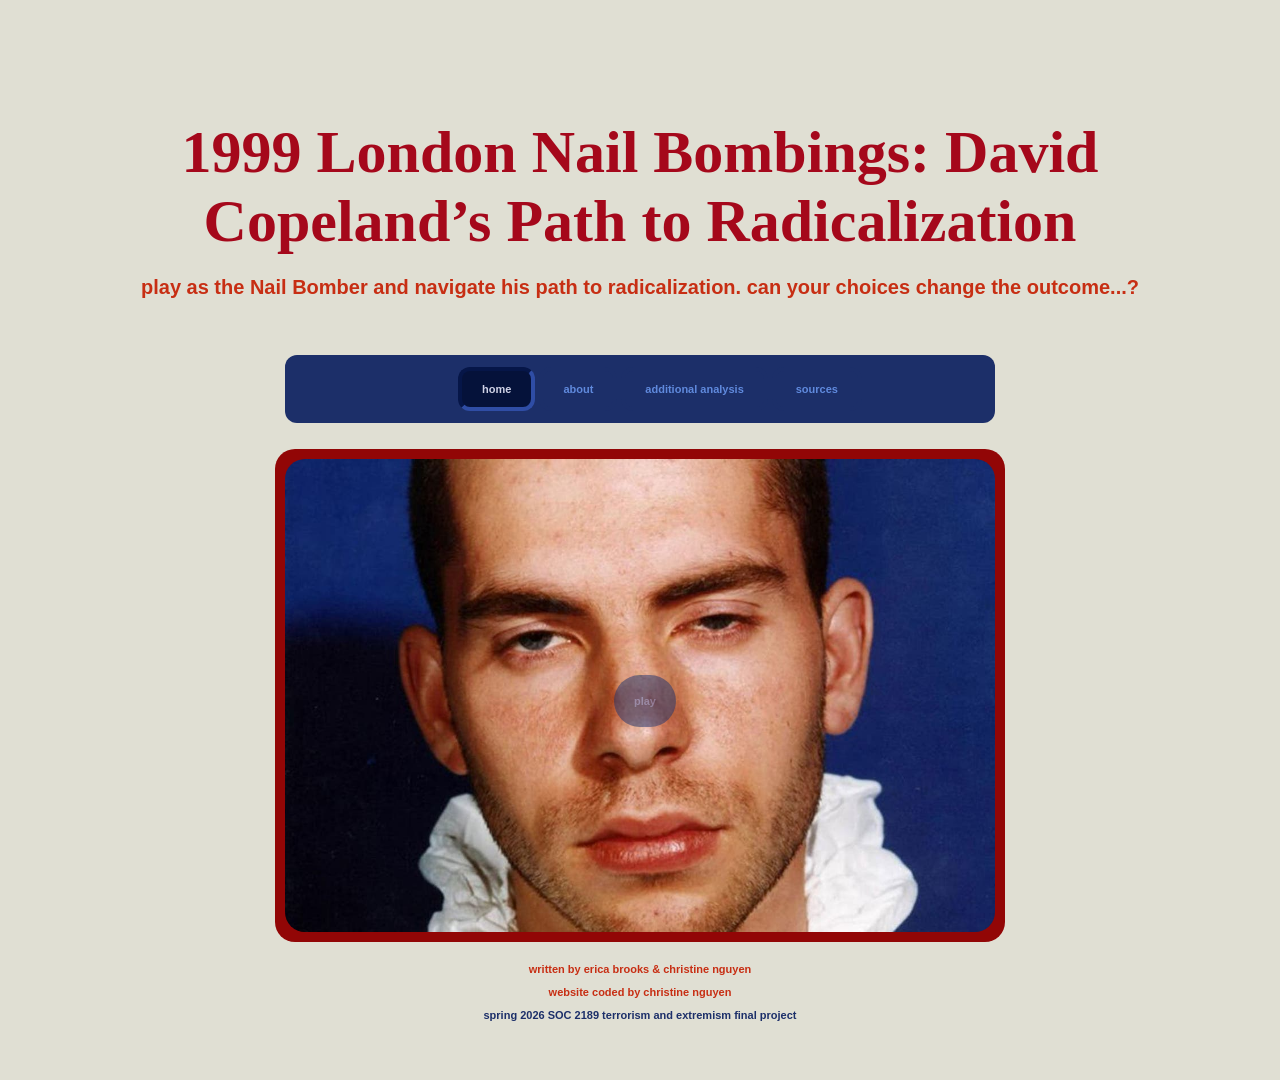
<file: index.html>
<html>
    <head>
        <title>home</title>
        <link href="./static/style.css" rel="stylesheet" type="text/css" />
    </head>
    <body>
        <div id="body">
            <div class="logo_container">
                <div align="center">
                    <p class="title">1999 London Nail Bombings: David Copeland’s Path to Radicalization</p>
                    <p class="header">play as the Nail Bomber and navigate his path to radicalization. can your choices change the outcome...? </p>
                </div>
            </div>
            <div class="nav" align="center">
                <ul>
                    <li><a class="active" href="index.html">home</a></li>
                    <li><a href="about.html">about</a></li>
                    <li><a href="analysis.html">additional analysis</a></li>
                    <li><a href="sources.html">sources</a></li>
                </ul>
            </div>
            
            <div class="img_container">
                <div align="center">
                    <img class="img"src="static/images/david.jpg" width="70%" alt=" img here">
                    <a class="play_button" href="play.html">play</a>
                </div>
            </div>
            <div align="center">
                <p class="orange">written by erica brooks & christine nguyen</p>
                <p class="orange">website coded by christine nguyen</p>
                <p class="blue"> spring 2026 SOC 2189 terrorism and extremism final project</p>
            </div>
        </div>


    </body>
</html>
</file>
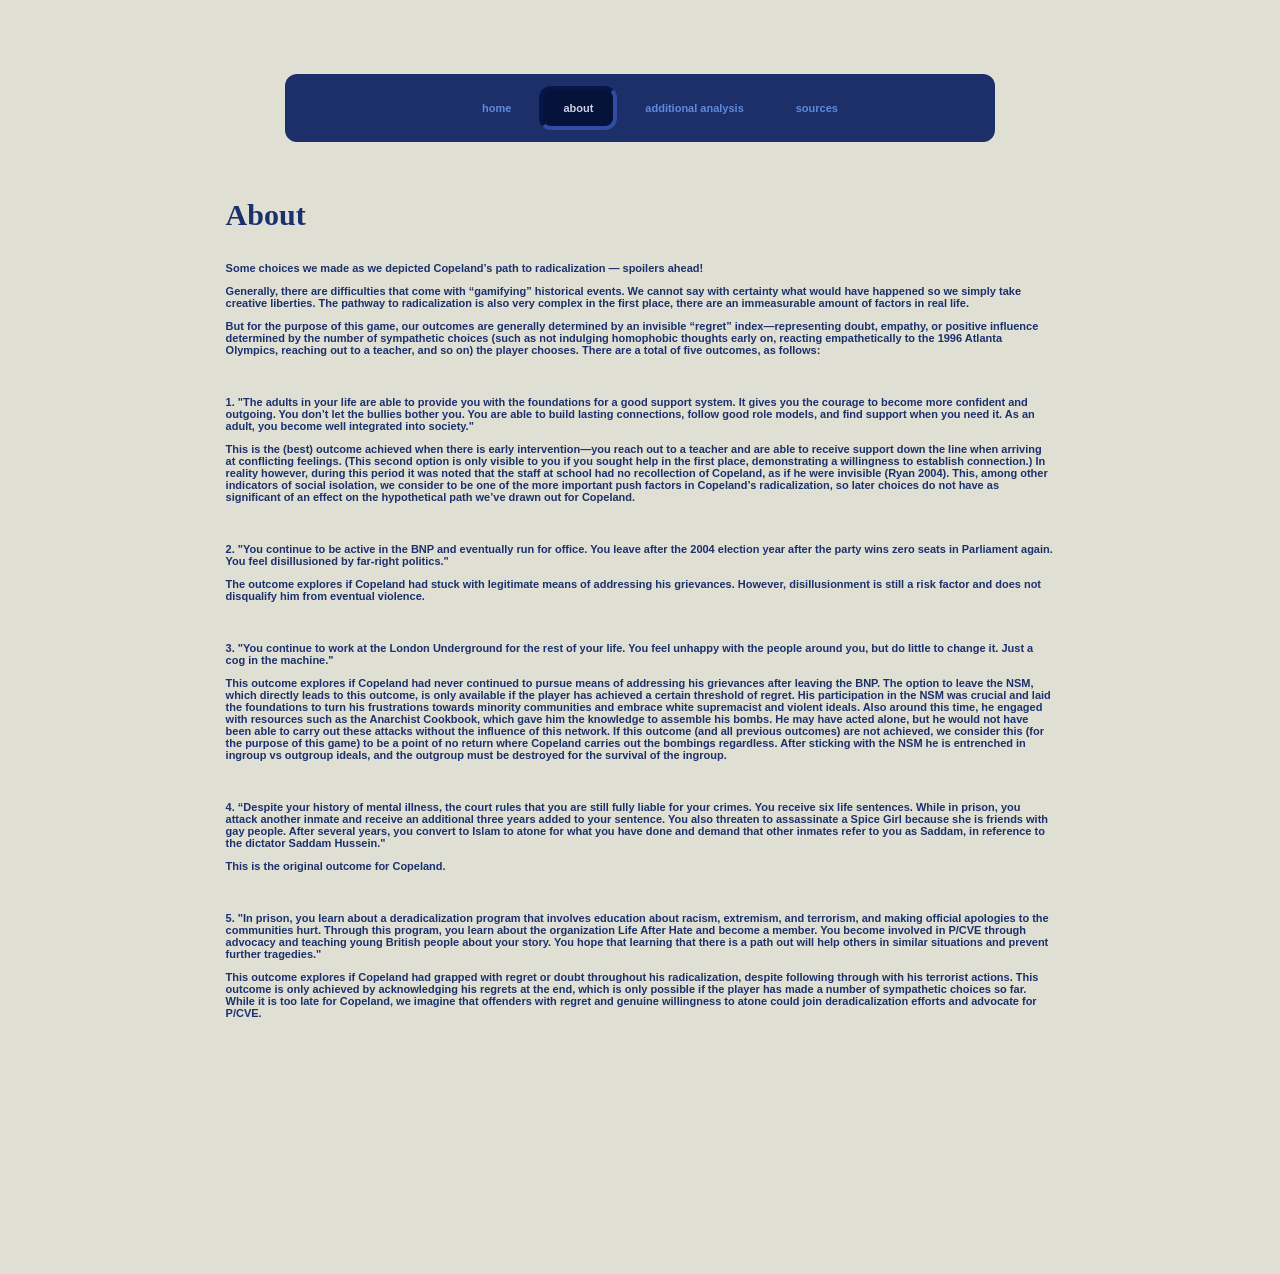
<file: about.html>
<html>
    <head>
        <title>about</title>
        <link href="./static/style.css" rel="stylesheet" type="text/css" />
    </head>
    <body>
        <div id="body">
            <div class="nav" align="center">
                <ul>
                    <li><a href="index.html">home</a></li>
                    <li><a class="active" href="about.html">about</a></li>
                    <li><a href="analysis.html">additional analysis</a></li>
                    <li><a href="sources.html">sources</a></li>
                </ul>
            </div>
            <div class="analysis" align="left">
                <p class="analysis_header">About</p>
                <p class="analysis_text">Some choices we made as we depicted Copeland’s path to radicalization — spoilers ahead!</p>
                <p class="analysis_text">Generally, there are difficulties that come with “gamifying” historical events. We cannot say with certainty what would have happened so we simply take creative liberties. The pathway to radicalization is also very complex in the first place, there are an immeasurable amount of factors in real life.</p>
                <p class="analysis_text">But for the purpose of this game, our outcomes are generally determined by an invisible “regret” index—representing doubt, empathy, or positive influence determined by the number of sympathetic choices (such as not indulging homophobic thoughts early on, reacting empathetically to the 1996 Atlanta Olympics, reaching out to a teacher, and so on) the player chooses. There are a total of five outcomes, as follows:</p>
                <br>
                <p class="analysis_text">1. "The adults in your life are able to provide you with the foundations for a good support system. It gives you the courage to become more confident and outgoing. You don’t let the bullies bother you. You are able to build lasting connections, follow good role models, and find support when you need it. As an adult, you become well integrated into society."</p>
                <p class="analysis_text">This is the (best) outcome achieved when there is early intervention—you reach out to a teacher and are able to receive support down the line when arriving at conflicting feelings. (This second option is only visible to you if you sought help in the first place, demonstrating a willingness to establish connection.) In reality however, during this period it was noted that the staff at school had no recollection of Copeland, as if he were invisible (Ryan 2004). This, among other indicators of social isolation, we consider to be one of the more important push factors in Copeland’s radicalization, so later choices do not have as significant of an effect on the hypothetical path we’ve drawn out for Copeland.</p>
                <br>
                <p class="analysis_text">2. "You continue to be active in the BNP and eventually run for office. You leave after the 2004 election year after the party wins zero seats in Parliament again. You feel disillusioned by far-right politics."</p>
                <p class="analysis_text">The outcome explores if Copeland had stuck with legitimate means of addressing his grievances. However, disillusionment is still a risk factor and does not disqualify him from eventual violence. </p>
                <br>
                <p class="analysis_text">3. "You continue to work at the London Underground for the rest of your life. You feel unhappy with the people around you, but do little to change it. Just a cog in the machine."</p>
                <p class="analysis_text">This outcome explores if Copeland had never continued to pursue means of addressing his grievances after leaving the BNP. The option to leave the NSM, which directly leads to this outcome, is only available if the player has achieved a certain threshold of regret. His participation in the NSM was crucial and laid the foundations to turn his frustrations towards minority communities and embrace white supremacist and violent ideals. Also around this time, he engaged with resources such as the Anarchist Cookbook, which gave him the knowledge to assemble his bombs. He may have acted alone, but he would not have been able to carry out these attacks without the influence of this network. If this outcome (and all previous outcomes) are not achieved, we consider this (for the purpose of this game) to be a point of no return where Copeland carries out the bombings regardless. After sticking with the NSM he is entrenched in ingroup vs outgroup ideals, and the outgroup must be destroyed for the survival of the ingroup.</p>
                <br>
                <p class="analysis_text">4. “Despite your history of mental illness, the court rules that you are still fully liable for your crimes. You receive six life sentences. While in prison, you attack another inmate and receive an additional three years added to your sentence. You also threaten to assassinate a Spice Girl because she is friends with gay people. After several years, you convert to Islam to atone for what you have done and demand that other inmates refer to you as Saddam, in reference to the dictator Saddam Hussein."</p>
                <p class="analysis_text">This is the original outcome for Copeland.</p>
                <br>
                <p class="analysis_text">5. "In prison, you learn about a deradicalization program that involves education about racism, extremism, and terrorism, and making official apologies to the communities hurt. Through this program, you learn about the organization Life After Hate and become a member. You become involved in P/CVE through advocacy and teaching young British people about your story. You hope that learning that there is a path out will help others in similar situations and prevent further tragedies."</p>
                <p class="analysis_text">This outcome explores if Copeland had grapped with regret or doubt throughout his radicalization, despite following through with his terrorist actions. This outcome is only achieved by acknowledging his regrets at the end, which is only possible if the player has made a number of sympathetic choices so far. While it is too late for Copeland, we imagine that offenders with regret and genuine willingness to atone could join deradicalization efforts and advocate for P/CVE.</p>
                <br>
            </div>
        </div>

    </body>
</html>
</file>
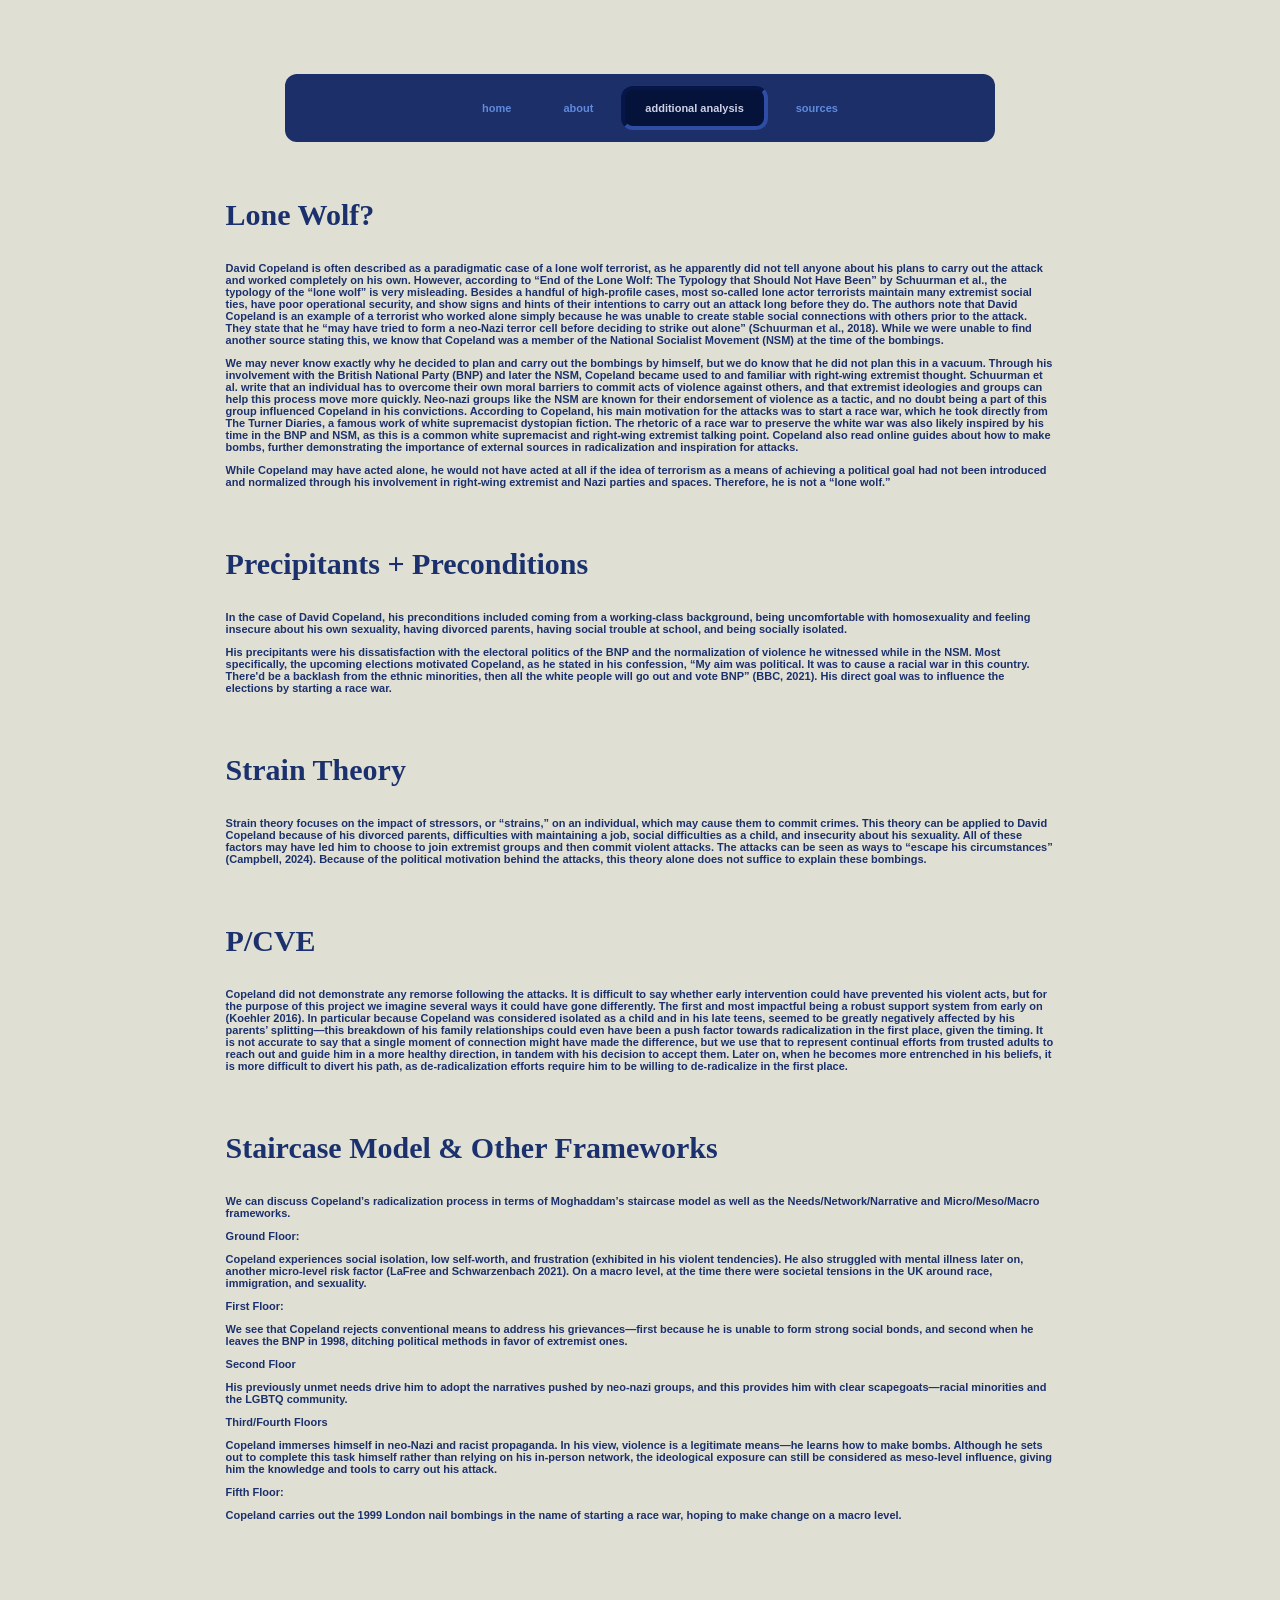
<file: analysis.html>
<html>
    <head>
        <title>analysis</title>
        <link href="./static/style.css" rel="stylesheet" type="text/css" />
    </head>
    <body>
        <div id="body">
            <div class="nav" align="center">
                <ul>
                    <li><a href="index.html">home</a></li>
                    <li><a href="about.html">about</a></li>
                    <li><a class="active" href="analysis.html">additional analysis</a></li>
                    <li><a href="sources.html">sources</a></li>
                </ul>
            </div>
            <div class="analysis" align="left">
                <p class="analysis_header">Lone Wolf?</p>
                <p class="analysis_text">David Copeland is often described as a paradigmatic case of a lone wolf terrorist, as he apparently did not tell anyone about his plans to carry out the attack and worked completely on his own. However, according to “End of the Lone Wolf: The Typology that Should Not Have Been” by Schuurman et al., the typology of the “lone wolf” is very misleading. Besides a handful of high-profile cases, most so-called lone actor terrorists maintain many extremist social ties, have poor operational security, and show signs and hints of their intentions to carry out an attack long before they do. The authors note that David Copeland is an example of a terrorist who worked alone simply because he was unable to create stable social connections with others prior to the attack. They state that he “may have tried to form a neo-Nazi terror cell before deciding to strike out alone” (Schuurman et al., 2018). While we were unable to find another source stating this, we know that Copeland was a member of the National Socialist Movement (NSM) at the time of the bombings.</p> 
                <p class="analysis_text">We may never know exactly why he decided to plan and carry out the bombings by himself, but we do know that he did not plan this in a vacuum. Through his involvement with the British National Party (BNP) and later the NSM, Copeland became used to and familiar with right-wing extremist thought. Schuurman et al. write that an individual has to overcome their own moral barriers to commit acts of violence against others, and that extremist ideologies and groups can help this process move more quickly. Neo-nazi groups like the NSM are known for their endorsement of violence as a tactic, and no doubt being a part of this group influenced Copeland in his convictions. According to Copeland, his main motivation for the attacks was to start a race war, which he took directly from The Turner Diaries, a famous work of white supremacist dystopian fiction. The rhetoric of a race war to preserve the white war was also likely inspired by his time in the BNP and NSM, as this is a common white supremacist and right-wing extremist talking point. Copeland also read online guides about how to make bombs, further demonstrating the importance of external sources in radicalization and inspiration for attacks.</p>
                <p class="analysis_text">While Copeland may have acted alone, he would not have acted at all if the idea of terrorism as a means of achieving a political goal had not been introduced and normalized through his involvement in right-wing extremist and Nazi parties and spaces. Therefore, he is not a “lone wolf.”</p>
                <br>
                <p class="analysis_header">Precipitants + Preconditions</p>
                <p class="analysis_text">In the case of David Copeland, his preconditions included coming from a working-class background, being uncomfortable with homosexuality and feeling insecure about his own sexuality, having divorced parents, having social trouble at school, and being socially isolated.</p>
                <p class="analysis_text">His precipitants were his dissatisfaction with the electoral politics of the BNP and the normalization of violence he witnessed while in the NSM. Most specifically, the upcoming elections motivated Copeland, as he stated in his confession, “My aim was political.  It was to cause a racial war in this country.  There'd be a backlash from the ethnic minorities, then all the white people will go out and vote BNP” (BBC, 2021). His direct goal was to influence the elections by starting a race war.</p>
                <br>
                <p class="analysis_header">Strain Theory</p>
                <p class="analysis_text">Strain theory focuses on the impact of stressors, or “strains,” on an individual, which may cause them to commit crimes. This theory can be applied to David Copeland because of his divorced parents, difficulties with maintaining a job, social difficulties as a child, and insecurity about his sexuality. All of these factors may have led him to choose to join extremist groups and then commit violent attacks. The attacks can be seen as ways to “escape his circumstances” (Campbell, 2024). Because of the political motivation behind the attacks, this theory alone does not suffice to explain these bombings.</p>
                <br>
                <p class="analysis_header">P/CVE</p>
                <p class="analysis_text">Copeland did not demonstrate any remorse following the attacks. It is difficult to say whether early intervention could have prevented his violent acts, but for the purpose of this project we imagine several ways it could have gone differently. The first and most impactful being a robust support system from early on (Koehler 2016). In particular because Copeland was considered isolated as a child and in his late teens, seemed to be greatly negatively affected by his parents’ splitting—this breakdown of his family relationships could even have been a push factor towards radicalization in the first place, given the timing. It is not accurate to say that a single moment of connection might have made the difference, but we use that to represent continual efforts from trusted adults to reach out and guide him in a more healthy direction, in tandem with his decision to accept them. Later on, when he becomes more entrenched in his beliefs, it is more difficult to divert his path, as de-radicalization efforts require him to be willing to de-radicalize in the first place.</p>
                <br>
                <p class="analysis_header">Staircase Model & Other Frameworks</p>
                <p class="analysis_text">We can discuss Copeland’s radicalization process in terms of Moghaddam’s staircase model as well as the Needs/Network/Narrative and Micro/Meso/Macro frameworks. </p>
                <p class="analysis_text">Ground Floor:</p>
                <p class="analysis_text">Copeland experiences social isolation, low self-worth, and frustration (exhibited in his violent tendencies). He also struggled with mental illness later on, another micro-level risk factor (LaFree and Schwarzenbach 2021). On a macro level, at the time there were societal tensions in the UK around race, immigration, and sexuality.</p>
                <p class="analysis_text">First Floor:</p>
                <p class="analysis_text">We see that Copeland rejects conventional means to address his grievances—first because he is unable to form strong social bonds, and second when he leaves the BNP in 1998, ditching political methods in favor of extremist ones.</p>
                <p class="analysis_text">Second Floor</p>
                <p class="analysis_text">His previously unmet needs drive him to adopt the narratives pushed by neo-nazi groups, and this provides him with clear scapegoats—racial minorities and the LGBTQ community.</p>
                <p class="analysis_text">Third/Fourth Floors</p>
                <p class="analysis_text">Copeland immerses himself in neo-Nazi and racist propaganda. In his view, violence is a legitimate means—he learns how to make bombs. Although he sets out to complete this task himself rather than relying on his in-person network, the ideological exposure can still be considered as meso-level influence, giving him the knowledge and tools to carry out his attack.</p>
                <p class="analysis_text">Fifth Floor:</p>
                <p class="analysis_text">Copeland carries out the 1999 London nail bombings in the name of starting a race war, hoping to make change on a macro level.</p>
            </div>
        </div>

    </body>
</html>
</file>
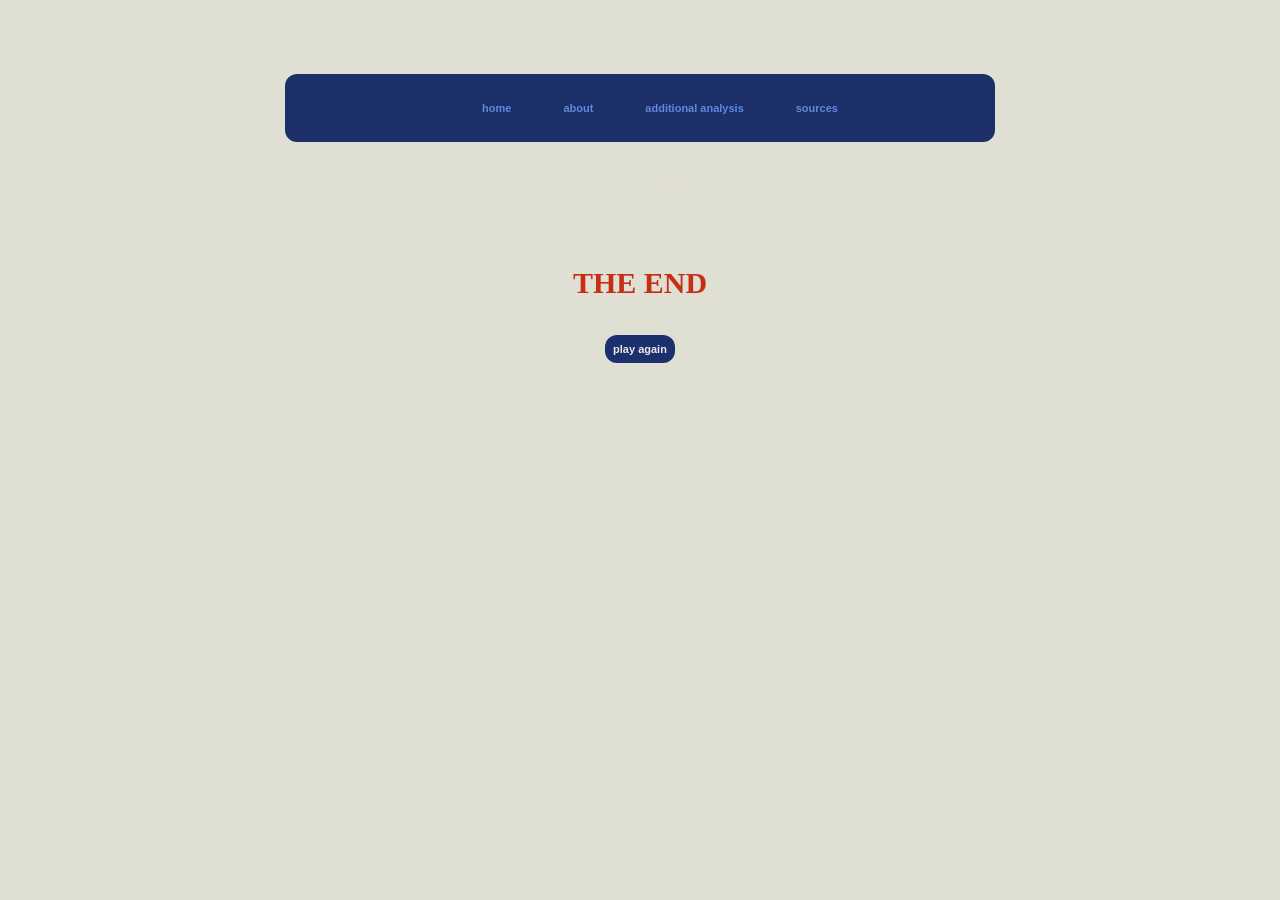
<file: outcome.html>
<html>
    <head>
        <title>outcome</title>
        <link href="./static/style.css" rel="stylesheet" type="text/css" />
    </head>
    <body>
        <div id="body">
            <div class="nav" align="center">
                <ul>
                    <li><a href="index.html">home</a></li>
                    <li><a href="about.html">about</a></li>
                    <li><a href="analysis.html">additional analysis</a></li>
                    <li><a href="sources.html">sources</a></li>
                </ul>
            </div>
            <div class="text_container" align="center">
                <div id="outcome_content" class="outcome_content" align="center"></div>
            </div>
            <div align="center">
                <p class="serif">THE END</p>
                <a class="button" href="play.html">play again</a>
            </div>
        </div>

        <script src="./outcome.js"></script>
    </body>
</html>
</file>
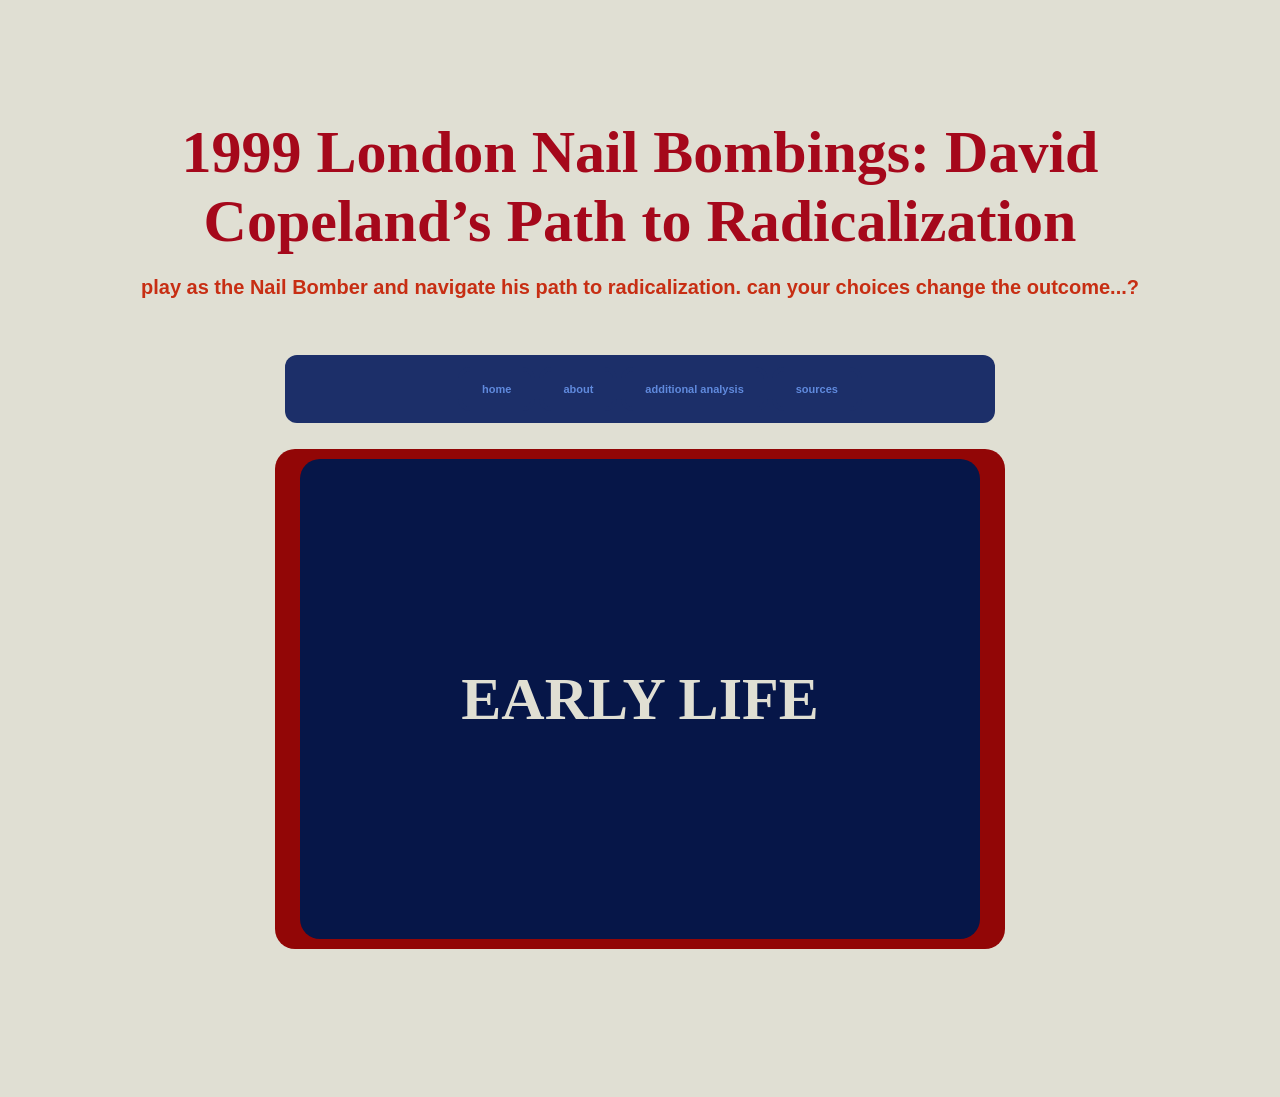
<file: play.html>
<html>
    <head>
        <title>play</title>
        <link href="./static/style.css" rel="stylesheet" type="text/css" />
    </head>
    <body>
        <div id="body">
            <div class="logo_container">
                <div align="center">
                    <p class="title">1999 London Nail Bombings: David Copeland’s Path to Radicalization</p>
                    <p class="header">play as the Nail Bomber and navigate his path to radicalization. can your choices change the outcome...? </p>
                </div>
            </div>
            <div class="nav" align="center">
                <ul>
                    <li><a href="index.html">home</a></li>
                    <li><a href="about.html">about</a></li>
                    <li><a href="analysis.html">additional analysis</a></li>
                    <li><a href="sources.html">sources</a></li>
                </ul>
            </div>
            <div class="img_container" align="center">
                <div class="gamestuff" align="center"></div>
            </div>
            <div class="text_container" align="center">
                <div class="addendum"></div>
            </div>
        </div>

        <script src="./play.js"></script>
    </body>
</html>
</file>
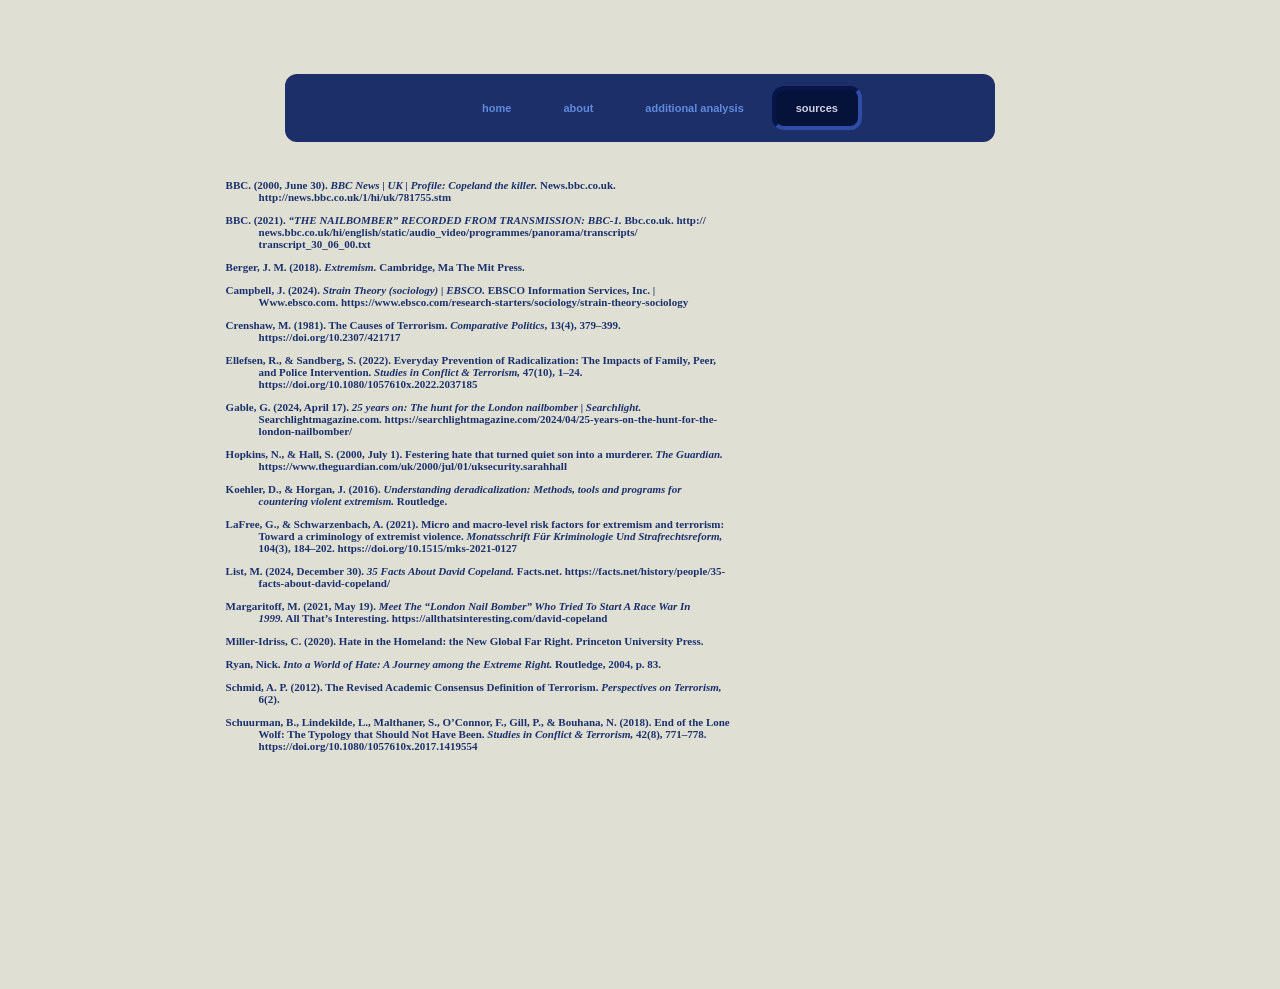
<file: sources.html>
<html>
    <head>
        <title>references</title>
        <link href="./static/style.css" rel="stylesheet" type="text/css" />
    </head>
    <body>
        <div id="body">
            <div class="nav" align="center">
                <ul>
                    <li><a href="index.html">home</a></li>
                    <li><a href="about.html">about</a></li>
                    <li><a href="analysis.html">additional analysis</a></li>
                    <li><a class="active" href="sources.html">sources</a></li>
                </ul>
            </div>
            <div class="references" align="left">
                <p class="reference_text">BBC. (2000, June 30). <i>BBC News | UK | Profile: Copeland the killer.</i> News.bbc.co.uk. <br>&emsp;&emsp;&emsp;http://news.bbc.co.uk/1/hi/uk/781755.stm</p>
                <p class="reference_text">BBC. (2021). <i>“THE NAILBOMBER” RECORDED FROM TRANSMISSION: BBC-1.</i> Bbc.co.uk. http://<br>&emsp;&emsp;&emsp;news.bbc.co.uk/hi/english/static/audio_video/programmes/panorama/transcripts/<br>&emsp;&emsp;&emsp;transcript_30_06_00.txt</p>
                <p class="reference_text">Berger, J. M. (2018). <i>Extremism.</i> Cambridge, Ma The Mit Press.</p>
                <p class="reference_text">Campbell, J. (2024). <i>Strain Theory (sociology) | EBSCO.</i> EBSCO Information Services, Inc. | <br>&emsp;&emsp;&emsp;Www.ebsco.com. https://www.ebsco.com/research-starters/sociology/strain-theory-sociology</p>
                <p class="reference_text">Crenshaw, M. (1981). The Causes of Terrorism. <i>Comparative Politics</i>, 13(4), 379–399. <br>&emsp;&emsp;&emsp;https://doi.org/10.2307/421717</p>
                <p class="reference_text">Ellefsen, R., & Sandberg, S. (2022). Everyday Prevention of Radicalization: The Impacts of Family, Peer, <br>&emsp;&emsp;&emsp;and Police Intervention. <i>Studies in Conflict & Terrorism,</i> 47(10), 1–24. <br>&emsp;&emsp;&emsp;https://doi.org/10.1080/1057610x.2022.2037185</p>
                <p class="reference_text">Gable, G. (2024, April 17). <i>25 years on: The hunt for the London nailbomber | Searchlight.</i> <br>&emsp;&emsp;&emsp;Searchlightmagazine.com. https://searchlightmagazine.com/2024/04/25-years-on-the-hunt-for-the-<br>&emsp;&emsp;&emsp;london-nailbomber/</p>
                <p class="reference_text">Hopkins, N., & Hall, S. (2000, July 1). Festering hate that turned quiet son into a murderer. <i>The Guardian.</i> <br>&emsp;&emsp;&emsp;https://www.theguardian.com/uk/2000/jul/01/uksecurity.sarahhall</p>
                <p class="reference_text">Koehler, D., & Horgan, J. (2016). <i>Understanding deradicalization: Methods, tools and programs for <br>&emsp;&emsp;&emsp;countering violent extremism.</i> Routledge.</p>
                <p class="reference_text">LaFree, G., & Schwarzenbach, A. (2021). Micro and macro-level risk factors for extremism and terrorism: <br>&emsp;&emsp;&emsp;Toward a criminology of extremist violence. <i>Monatsschrift Für Kriminologie Und Strafrechtsreform,</i> <br>&emsp;&emsp;&emsp;104(3), 184–202. https://doi.org/10.1515/mks-2021-0127</p>
                <p class="reference_text">List, M. (2024, December 30). <i>35 Facts About David Copeland.</i> Facts.net. https://facts.net/history/people/35-<br>&emsp;&emsp;&emsp;facts-about-david-copeland/</p>
                <p class="reference_text">Margaritoff, M. (2021, May 19). <i>Meet The “London Nail Bomber” Who Tried To Start A Race War In <br>&emsp;&emsp;&emsp;1999.</i> All That’s Interesting. https://allthatsinteresting.com/david-copeland</p>
                <p class="reference_text">Miller-Idriss, C. (2020). Hate in the Homeland: the New Global Far Right. Princeton University Press.</p>
                <p class="reference_text">Ryan, Nick. <i>Into a World of Hate: A Journey among the Extreme Right.</i> Routledge, 2004, p. 83.</p>
                <p class="reference_text">Schmid, A. P. (2012). The Revised Academic Consensus Definition of Terrorism. <i>Perspectives on Terrorism,</i> <br>&emsp;&emsp;&emsp;6(2).</p>
                <p class="reference_text">Schuurman, B., Lindekilde, L., Malthaner, S., O’Connor, F., Gill, P., & Bouhana, N. (2018). End of the Lone <br>&emsp;&emsp;&emsp;Wolf: The Typology that Should Not Have Been. <i>Studies in Conflict & Terrorism,</i> 42(8), 771–778. <br>&emsp;&emsp;&emsp;https://doi.org/10.1080/1057610x.2017.1419554</p>
            </div>
        </div>

    </body>
</html>
</file>
<file: static/style.css>
body {
    background-color: #e0dfd3;
}
p, a, li{
    font-family: arial;
    font-weight:900;
    font-size:11px;
    /* color: rgb(60, 55, 54); */
    color:#1B316D;
}

.serif{
    font-family: 'Gill Sans MT';
    color: #c72e13;
    font-size: 30px;
}

.orange{
    color: #c72e13;
}

.blue{
    color: #1c2f69
}

.title{
    font-family: 'Gill Sans MT';
    vertical-align: middle;
    color:#a5081b;
    font-size: 60;
    margin-bottom: 0px;
}

li {
    margin-bottom: 12px;
    margin-top: 12px;
}

.header{
    color:#c72e13;
    font-size: 20px;
}

/*navbar*/
.nav ul {
    list-style-type: none;
    overflow:hidden;
    background-color:#1c2f69;
    border-radius: 12px;
}
.nav li {
    display: inline-block;
}
        
.nav li a {
    display: inline-block;
    font-family:arial;
    text-decoration:none;
    font-weight:900;
    font-size:11px;
    color: #608add;
    padding: 12px 20px;
    background-color: #1c2f69;
    border-radius: 12px;
    border: 4px solid #1c2f69;
}
.nav li a:hover {
    color: f0e8e8;
    padding: 12px 20px;
    background-color: #e2241a;
    border-top:4px solid #f27b3f;
    border-left:4px solid #f27b3f;
    border-right:4px solid #920606;
    border-bottom:4px solid #920606;
}
.nav .active {
    background-color: #05123a;
    color:#cfd2e6;
    padding: 12px 20px;
    border-top:4px solid #061648;
    border-left:4px solid #061648;
    border-right:4px solid #2f4da5;
    border-bottom:4px solid #2f4da5;
}

.button, .play_button{
    border-radius: 12px;
    background-color: #1B316D;
    border: none;
    color: #f0e8e8;
    padding: 8px;
    text-align: center;
    text-decoration: none;
    display: inline-block;
    font-family:arial;
    text-decoration:none;
    font-weight:900;
    font-size:11px;
    cursor: pointer;
    margin:5px;
}

.text_button {
    border-radius: 12px;
    background-color: #ea764c;
    border: none;
    text-decoration: none;
    color: #86290a;
    font-size:8px;
    padding-left: 8px;
    padding-right: 8px;
}

.game_text_button {
    border-radius: 12px;
    background-color: #ea4f4c;
    border: none;
    text-decoration: none;
    color: #05123a;
    font-size:8px;
    padding-left: 8px;
    padding-right: 8px;
    margin:8px;
}

.ref_text_button {
    border-radius: 12px;
    /* background-color: #ed9876; */
    border: none;
    text-decoration: none;
    color: #240a02;
    font-size:8px;
    padding-left: 8px;
    padding-right: 8px;
    margin:8px;
}

.button:hover, .text_button:hover, .game_text_button:hover, .ref_text_button:hover {
  background-color: #e2561a;
  color: #e0dfd3;
}

/* .button:active, .text_button:active, .game_text_button:active, .ref_text_button:active {
  box-shadow: 0 2px #9e3320;
  transform: translateY(2px);
} */

.logo_container, .img_container, .text_container, .nav{
    display:block;
    margin-left: auto;
    margin-right: auto;
    width: 60%;
    padding: 10px;
}

.logo_container{
    width: 90%;
}

.img_container{
    position: relative;
    margin-bottom: 10px;
    background-color: #920606;
    border-radius: 20px;
}

.play_button{
    color:#608add;
    background-color: #1B316D;
    padding: 20px;
    border-radius: 200px;
    position: absolute;
    top: 50%;
    left: 50%;
    transform: translate(-50%, -50%);
    opacity: 50%;
}

.play_button:hover, .button:hover{
    opacity: 100%;
    border: 4px solid #f27b3f;
    background-color: #c72e13;
    color:#e0dfd3;
}

img {
    border-radius: 20px;
    width: 100%;
}

.text_container {
    color:#e0dfd3;
    /* background-color: #e2241a; */
    border-radius: 25px;
    margin-bottom: 30px;
    text-align: left;
}

#body {
    padding: 40px;
    display: flex;
    flex-direction: column;
    text-align: center;
}

.button_container {
    margin: 10px;
    display: flex;
    flex-direction: column;
    align-items: flex-start;
    align-items: center;
}

.gamestuff{
    display:flex;
    flex-direction: column;
    border-radius: 20px;
    background-color: #061648;
    padding:40px;
    justify-content: center;
    align-items: center;
    text-align: center;
    width: 600px;
    height: 400px;
    color:white;
}

.game_p {
    vertical-align: middle;
    color:#e0dfd3;
}

.game_header {
    font-family: 'Gill Sans MT';
    vertical-align: middle;
    color:#e0dfd3;
    font-size: 60;
}

.over_text {
    color:white;
    top: 8px;
    left: 16px;
}

.outcome_text{
    font-family: gill sans mt;
    font-size: 25px;
    color:#920606;
}

.addendum {
    padding:20px;
}

.references, .analysis{
    padding:15%;
    padding-top: 0;
}

.addendum_text, .reference_text{
    font-family: gill sans mt;
    color:#1B316D;
}


.analysis_header{
    font-family: gill sans mt;
    font-weight:900;
    font-size: 30px;
}
</file>
